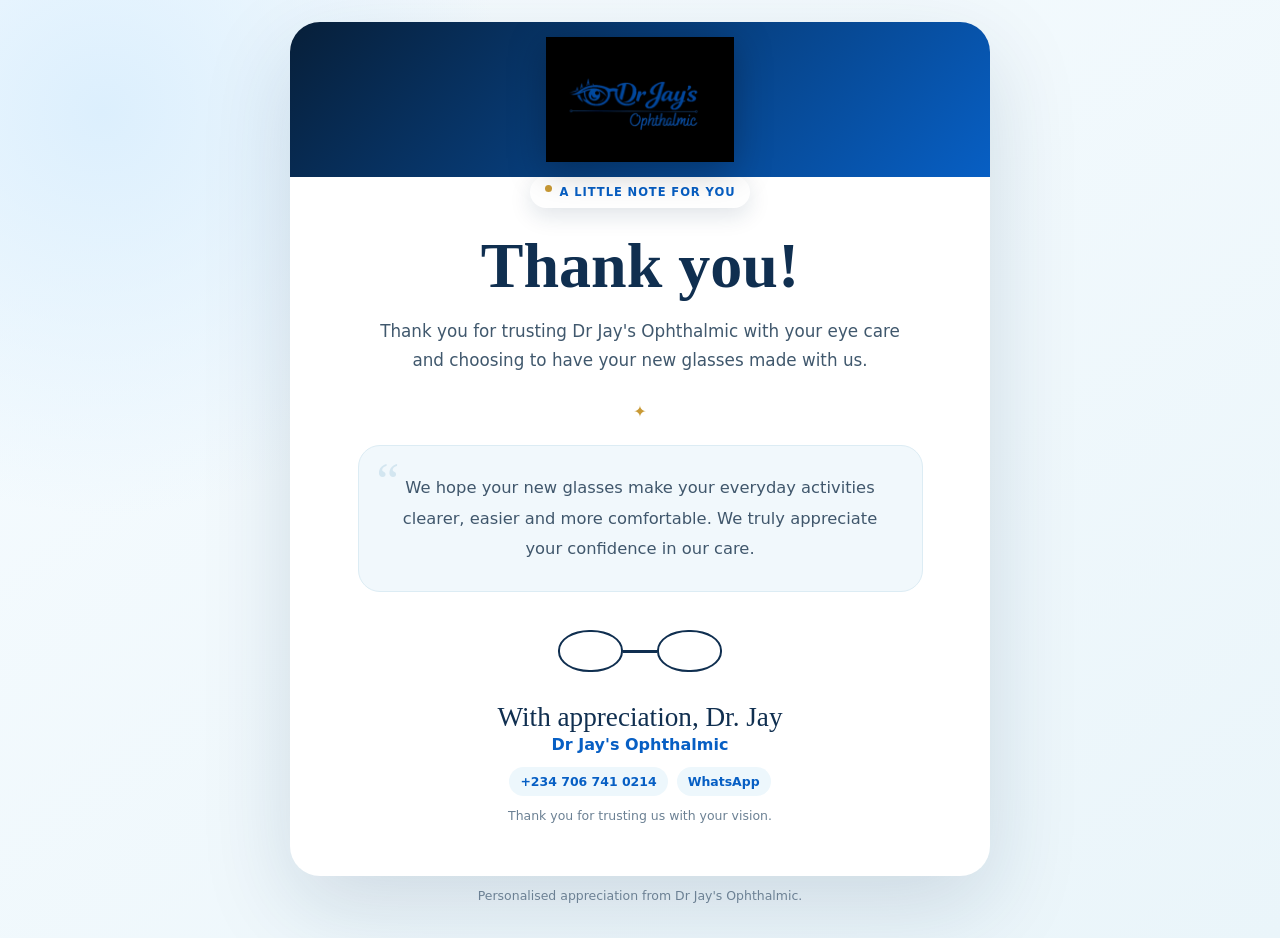
<file: index.html>
<!doctype html><html><head><meta charset="utf-8"><meta name="viewport" content="width=device-width,initial-scale=1"><meta name="theme-color" content="#075fc4"><title>Thank You | Dr Jay's Ophthalmic</title><link rel="stylesheet" href="assets/style.css"></head><body><main class="page-shell"><section class="card"><div class="card-top"><img class="logo" src="assets/dr-jays-logo.png" alt="Dr Jay's Ophthalmic"></div><div class="content"><div class="badge"><span class="badge-dot"></span>A little note for you</div><h1 id="headline">Thank you!</h1><p class="intro" id="intro"></p><div class="ornament">✦</div><div class="message-box"><span class="quote-mark">“</span><p class="message" id="message"></p></div><div class="glasses" aria-hidden="true"><span class="lens"></span><span class="bridge"></span><span class="lens"></span></div><p class="signature">With appreciation, Dr. Jay</p><p class="clinic">Dr Jay's Ophthalmic</p><div class="contact"><a href="tel:+2347067410214">+234 706 741 0214</a><a href="https://wa.me/2347067410214">WhatsApp</a></div><p class="small-print">Thank you for trusting us with your vision.</p></div></section><p class="footer-note">Personalised appreciation from Dr Jay's Ophthalmic.</p></main><script src="assets/app.js"></script></body></html>
</file>
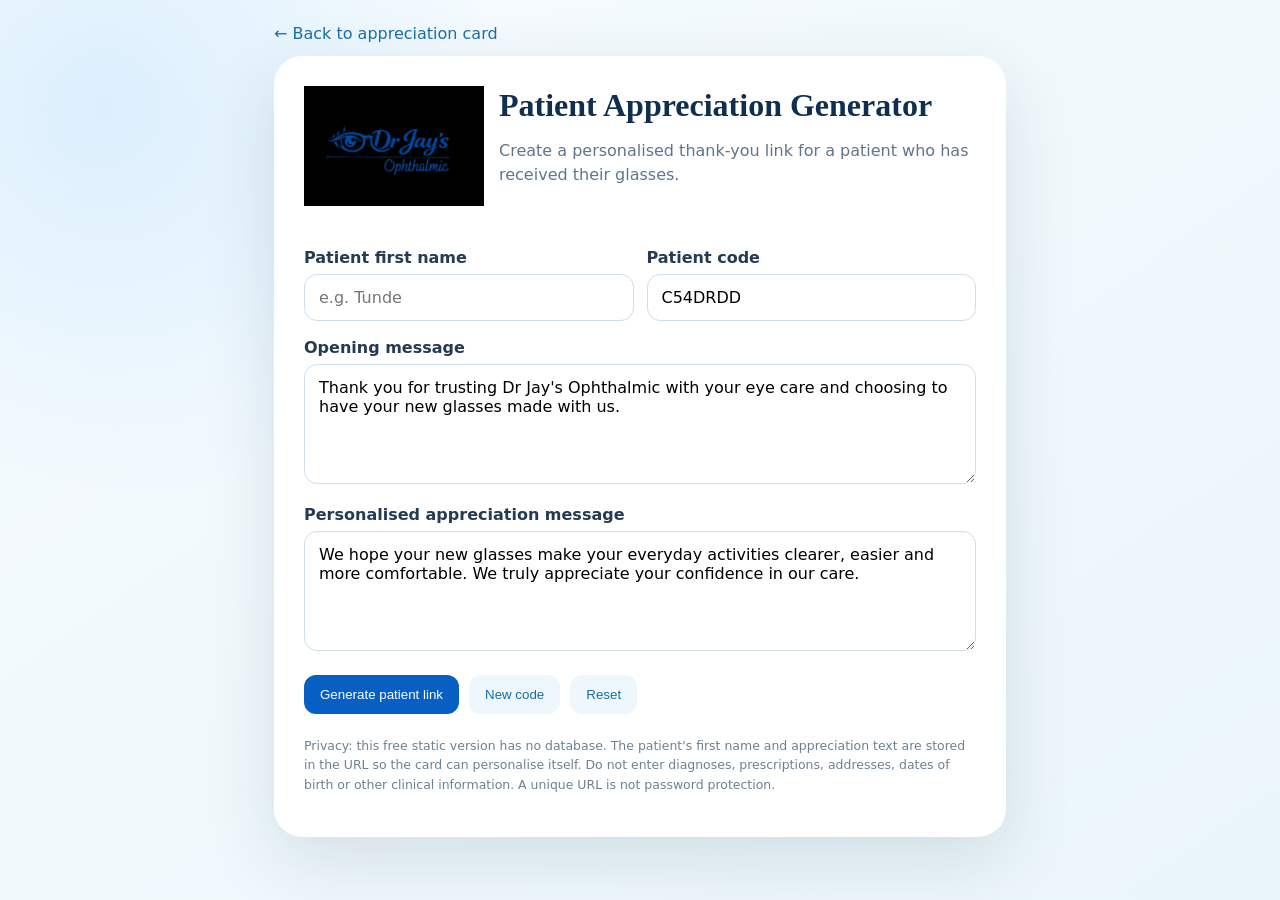
<file: generator.html>
<!doctype html><html><head><meta charset="utf-8"><meta name="viewport" content="width=device-width,initial-scale=1"><title>Patient Appreciation Generator | Dr Jay's Ophthalmic</title><link rel="stylesheet" href="assets/style.css"></head><body><main class="generator-wrap"><a class="back" href="./">← Back to appreciation card</a><section class="generator-card"><div class="generator-head"><img src="assets/dr-jays-logo.png" alt="Dr Jay's Ophthalmic"><div><h1>Patient Appreciation Generator</h1><p>Create a personalised thank-you link for a patient who has received their glasses.</p></div></div><div class="row"><div><label>Patient first name</label><input id="name" placeholder="e.g. Tunde"></div><div><label>Patient code</label><input id="code" placeholder="Auto-generated"></div></div><label>Opening message</label><textarea id="intro">Thank you for trusting Dr Jay's Ophthalmic with your eye care and choosing to have your new glasses made with us.</textarea><label>Personalised appreciation message</label><textarea id="msg">We hope your new glasses make your everyday activities clearer, easier and more comfortable. We truly appreciate your confidence in our care.</textarea><div class="actions"><button class="primary" id="gen">Generate patient link</button><button class="secondary" id="new">New code</button><button class="secondary" id="reset">Reset</button></div><div class="output" id="out"><b>Patient appreciation link</b><div class="link-box" id="link"></div><div class="actions"><button class="success" id="copy">Copy link</button><a class="action-link secondary" id="preview" target="_blank">Preview card</a><a class="action-link secondary" id="wa" target="_blank">Send via WhatsApp</a></div><div class="status" id="status"></div></div><p class="privacy-note">Privacy: this free static version has no database. The patient's first name and appreciation text are stored in the URL so the card can personalise itself. Do not enter diagnoses, prescriptions, addresses, dates of birth or other clinical information. A unique URL is not password protection.</p></section></main><script>const $=id=>document.getElementById(id);function code(){let a="ABCDEFGHJKLMNPQRSTUVWXYZ23456789",r="";for(let i=0;i<7;i++)r+=a[Math.floor(Math.random()*a.length)];return r}function generate(){let n=$("name").value.trim();if(!n){$("status").textContent="Please enter the patient's first name.";return}if(!$("code").value)$("code").value=code();let u=new URL("./",location.href);u.searchParams.set("p",$("code").value);u.searchParams.set("n",n);u.searchParams.set("i",$("intro").value);u.searchParams.set("m",$("msg").value);let s=u.href;$("link").textContent=s;$("preview").href=s;$("wa").href="https://wa.me/?text="+encodeURIComponent("Thank you for choosing Dr Jay's Ophthalmic. We prepared a little appreciation note for you: "+s);$("out").classList.add("show");$("status").textContent="Link created. Copy it or send it via WhatsApp."}$("gen").onclick=generate;$("new").onclick=()=>$("code").value=code();$("reset").onclick=()=>{["name","code"].forEach(x=>$(x).value="");$("out").classList.remove("show")};$("copy").onclick=async()=>{try{await navigator.clipboard.writeText($("link").textContent);$("status").textContent="Copied to clipboard."}catch{$("status").textContent="Long-press the link to copy it."}};$("code").value=code();</script></body></html>
</file>
<file: assets/style.css>
*{box-sizing:border-box}body{margin:0;min-height:100vh;font-family:Inter,system-ui,sans-serif;color:#243b53;background:radial-gradient(circle at 8% 12%,#dceffd,transparent 28%),linear-gradient(145deg,#f7fcff,#eaf5fa)}.page-shell{min-height:100vh;display:flex;flex-direction:column;align-items:center;justify-content:center;padding:22px 12px}.card{width:min(700px,100%);overflow:hidden;background:#fff;border-radius:30px;box-shadow:0 30px 90px #102f5025}.card-top{height:155px;background:linear-gradient(135deg,#071f39,#075fc4);display:flex;align-items:center;justify-content:center;position:relative}.logo{width:min(430px,72%);max-height:125px;object-fit:contain;position:relative;z-index:2;filter:drop-shadow(0 8px 18px #0004)}.content{padding:0 42px 40px;text-align:center}.badge{display:inline-flex;gap:8px;margin-top:-18px;padding:9px 15px;border-radius:999px;background:white;color:#075fc4;font-size:.72rem;font-weight:800;letter-spacing:.08em;text-transform:uppercase;box-shadow:0 8px 22px #102f5020}.badge-dot{width:7px;height:7px;border-radius:50%;background:#c99a35}h1{margin:25px 0 0;color:#102f50;font-family:Georgia,serif;font-size:clamp(2.2rem,7vw,4rem);line-height:1.04}.intro{max-width:550px;margin:17px auto;font-size:1.05rem;line-height:1.75;color:#40586d}.ornament{margin:27px 0 24px;color:#c99a35}.message-box{max-width:565px;margin:auto;padding:27px 25px;background:#f1f8fc;border:1px solid #dcecf4;border-radius:22px;position:relative}.quote-mark{position:absolute;left:18px;top:5px;font:3.2rem Georgia;color:#176ea822}.message{margin:0;font-size:1.02rem;line-height:1.85;color:#40576c}.glasses{width:170px;height:65px;margin:27px auto 18px;display:flex;align-items:center;justify-content:center}.lens{width:65px;height:42px;border:2.5px solid #102f50;border-radius:48%}.bridge{width:34px;height:2.5px;background:#102f50}.signature{margin:4px 0 2px;font-family:cursive;font-size:1.7rem;color:#102f50}.clinic{margin:0;font-weight:800;color:#075fc4}.contact{display:flex;justify-content:center;gap:9px;flex-wrap:wrap;margin-top:13px}.contact a{padding:7px 11px;border-radius:999px;background:#edf7fc;color:#075fc4;text-decoration:none;font-size:.78rem;font-weight:700}.small-print,.footer-note{color:#6c8194;font-size:.78rem}.generator-wrap{width:min(760px,100%);margin:auto;padding:24px 14px}.generator-card{background:#fff;border-radius:28px;box-shadow:0 22px 70px #102f5020;padding:30px}.generator-head{display:flex;gap:15px;align-items:center;margin-bottom:25px}.generator-head img{width:180px;max-width:45%}.generator-head h1{font-size:2rem;margin:0}.generator-head p{color:#60758a;line-height:1.5}label{display:block;font-weight:750;margin:17px 0 7px}input,textarea{width:100%;border:1px solid #cfdee8;border-radius:13px;padding:13px 14px;font:inherit}textarea{min-height:120px;resize:vertical}.row{display:grid;grid-template-columns:1fr 1fr;gap:13px}.actions{display:flex;flex-wrap:wrap;gap:10px;margin-top:20px}button,.action-link{border:0;border-radius:12px;padding:12px 16px;font:700 .94rem inherit;cursor:pointer;text-decoration:none}.primary{background:#075fc4;color:white}.secondary{background:#edf7fc;color:#176ea8}.success{background:#16824a;color:white}.output{display:none;margin-top:25px;padding:18px;border-radius:17px;background:#f1f8fc;border:1px solid #d9eaf3}.output.show{display:block}.link-box{word-break:break-all;background:white;border:1px solid #d5e2ea;border-radius:10px;padding:11px;font-size:.88rem;color:#176ea8}.status{min-height:20px;color:#477086;font-size:.86rem;margin-top:9px}.privacy-note{font-size:.78rem;color:#6c8194;line-height:1.55;margin-top:22px}.back{display:inline-block;margin-bottom:13px;color:#176ea8;text-decoration:none}@media(max-width:560px){.content{padding:0 20px 30px}.generator-card{padding:22px}.row{grid-template-columns:1fr}.generator-head{align-items:flex-start}.generator-head img{width:140px}}
</file>
